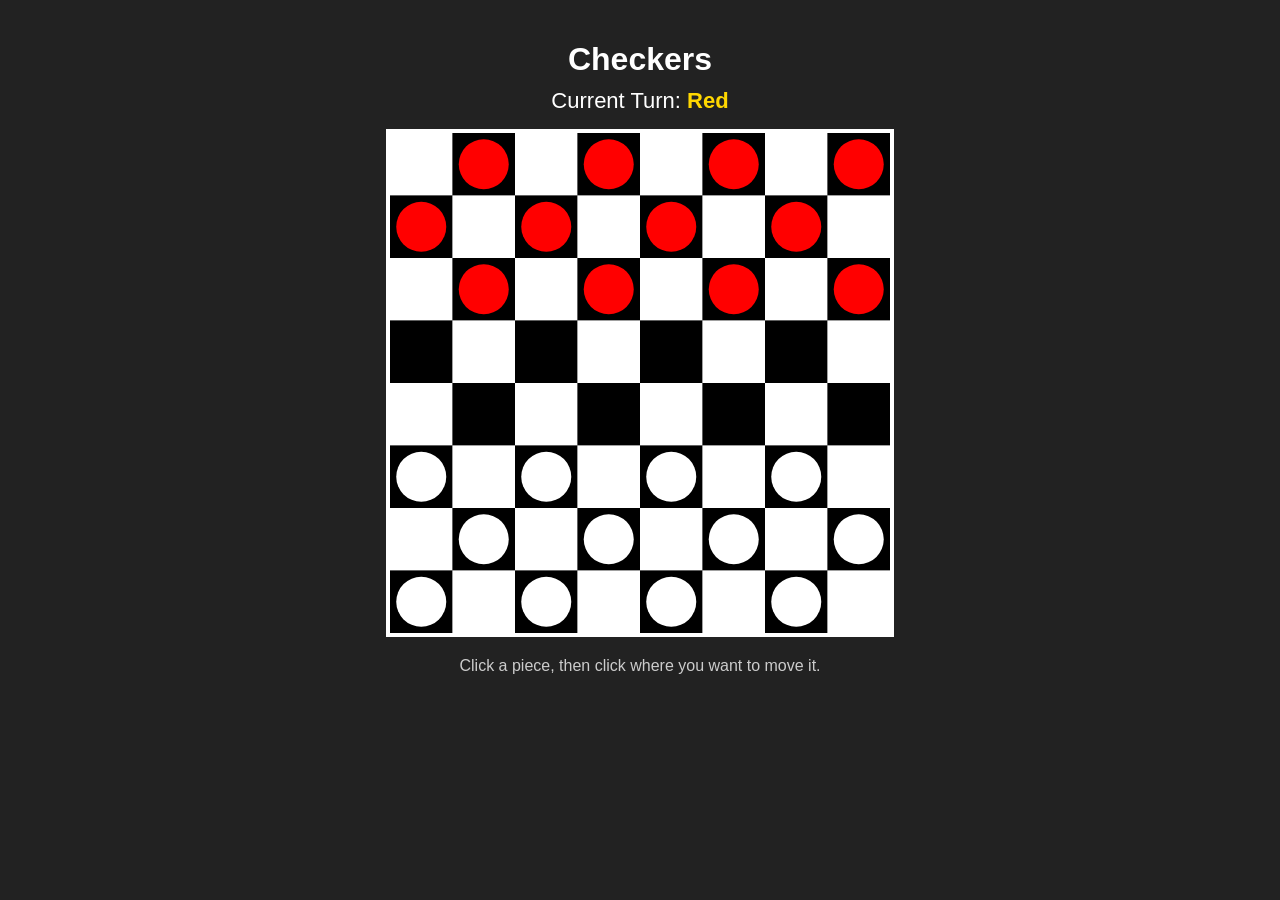
<file: Checkers Game/index.html>
<!DOCTYPE html>
<html lang="en">
<head>
  <meta charset="UTF-8" />
  <meta name="viewport" content="width=device-width, initial-scale=1.0"/>
  <title>Checkers Game</title>

  <style>
    body {
      font-family: Arial, sans-serif;
      background-color: #222;
      color: white;
      text-align: center;
      margin: 0;
      padding: 20px;
    }

    h1 {
      margin-bottom: 10px;
    }

    #turnContainer {
      margin-bottom: 15px;
      font-size: 22px;
    }

    #turnbox {
      font-weight: bold;
      color: gold;
    }

    canvas {
      border: 4px solid white;
      background-color: gray;
      display: block;
      margin: auto;
    }

    .instructions {
      margin-top: 20px;
      font-size: 16px;
      color: #ccc;
    }
  </style>
</head>
<body>

  <h1>Checkers</h1>

  <div id="turnContainer">
    Current Turn: <span id="turnbox">Red</span>
  </div>

  <canvas id="checkersBoard" width="500" height="500"></canvas>

  <div class="instructions">
    Click a piece, then click where you want to move it.
  </div>

  <script src="script.js"></script>

</body>
</html>
</file>
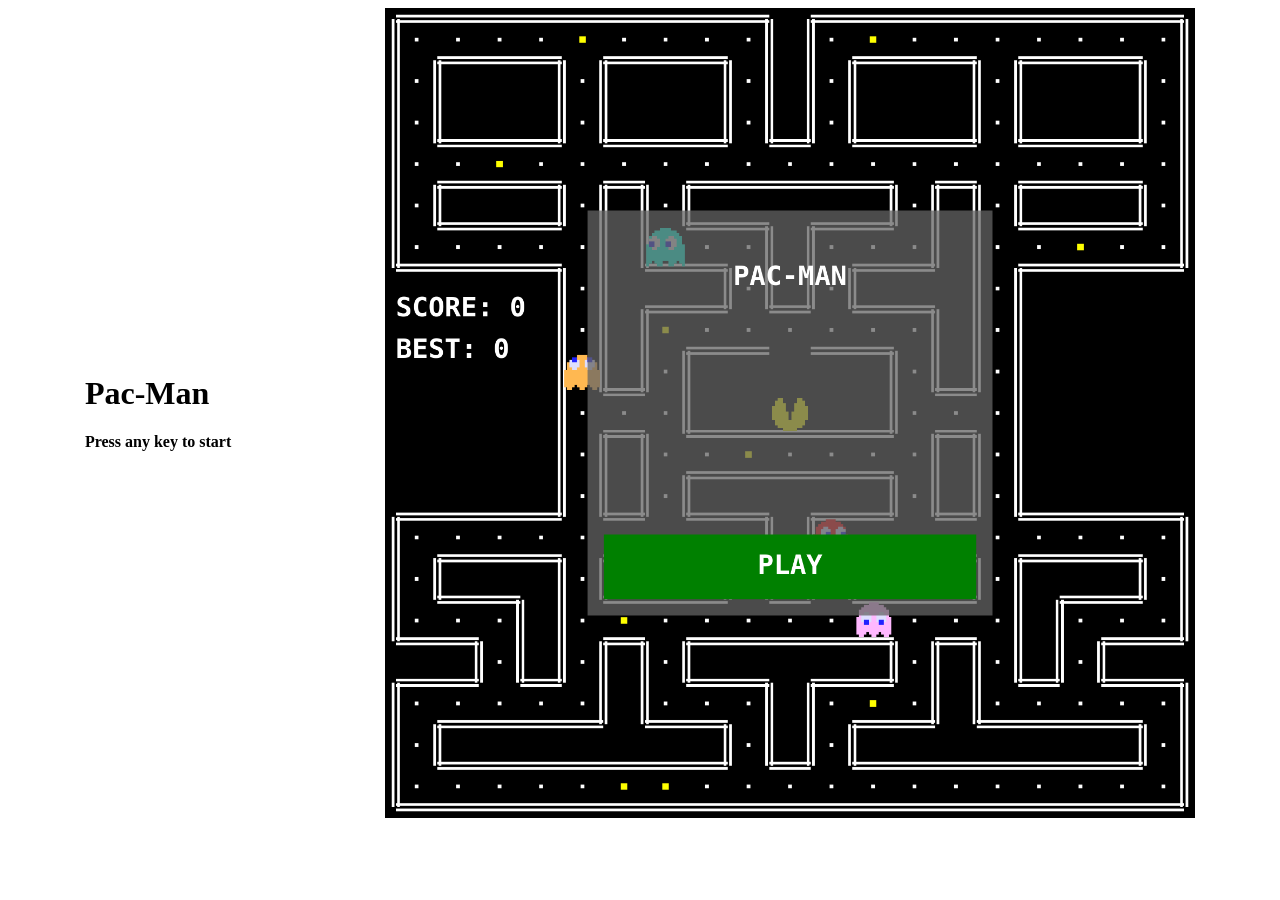
<file: Pac-Man/index.html>
<!DOCTYPE html>
<html lang="en">
<head>
    <meta charset="UTF-8">
    <meta name="viewport" content="width=device-width, initial-scale=1.0">
    <link rel="stylesheet" href="index.css">
    <title>Pac-Man</title>
</head>
<body>
    <div id = "bigdiv">
    <div>
    <h1> Pac-Man </h1>
    <h4> Press any key to start </h4>
    </div>
    <canvas width=1500 height=1500 id="boardCanvas"></canvas> </div>
    <img src="pinkyghost.png" class="hidden" id="pinky"/>
    <img src="inkyghost.webp" class="hidden" id="inky"/>
    <img src="pac man board.png" class="hidden" id="maze"/>
    <img src="pacmanImage.png" class="hidden" id="character"/>
    <img src="clydeghost.png" class="hidden" id="clyde"/>
    <img src="blinkyghost.png" class="hidden" id="blinky"/>
    <img src ="vulnerableghost.webp" class="hidden" id="vulnerable"/>


    <script src="script.js"></script> 
</body>
</html>
</file>
<file: Pac-Man/index.css>
canvas {
    width: 100%;
    max-width: 90vh;
    max-height: 90vh;
}

.hidden {
    display: none;
}

#bigdiv {
    display: flex;
    flex-direction: row;
    width: 100%;
    justify-content: space-around;
    align-items: center;
}
</file>
